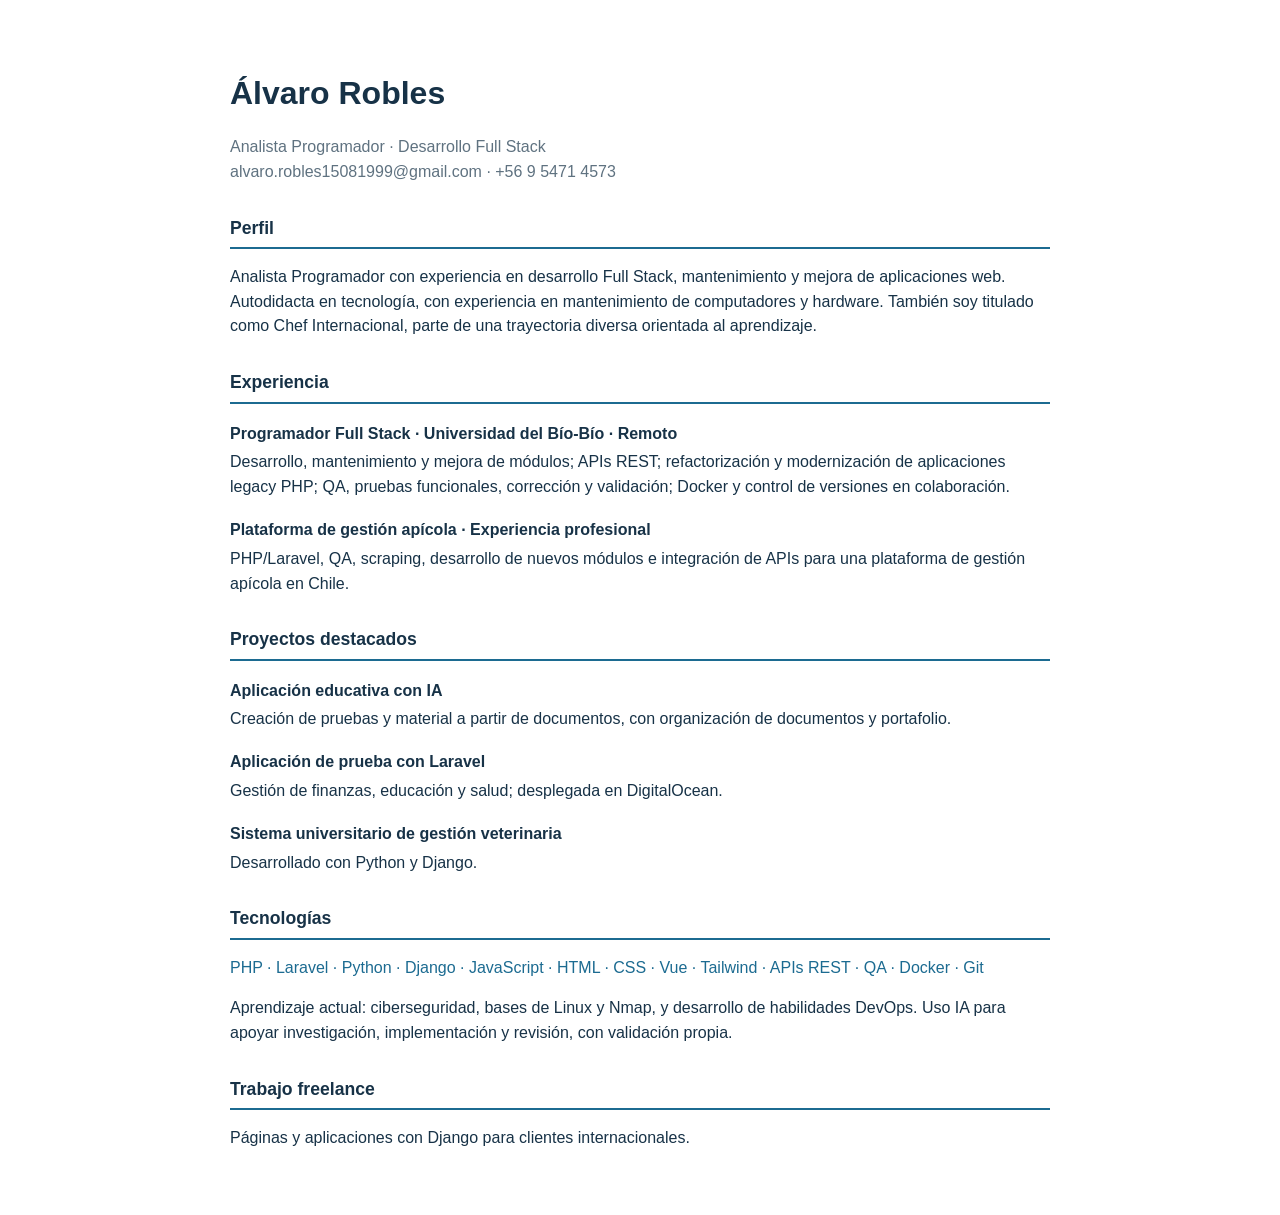
<file: cv-alvaro-robles.html>
<!doctype html>
<html lang="es"><head><meta charset="utf-8"><meta name="viewport" content="width=device-width, initial-scale=1"><title>CV · Álvaro Robles</title><style>body{font-family:Arial,sans-serif;color:#173247;max-width:820px;margin:0 auto;padding:48px;line-height:1.55}h1{margin-bottom:4px}h2{font-size:1.1rem;border-bottom:2px solid #1c6b91;padding-bottom:5px;margin-top:30px}.meta{color:#5f7280}.item{margin:18px 0}.item h3{margin:0 0 4px;font-size:1rem}.item p{margin:0}.tags{color:#1c6b91}@media print{body{padding:0}}@media(max-width:600px){body{padding:24px}}</style></head><body><header><h1>Álvaro Robles</h1><p class="meta">Analista Programador · Desarrollo Full Stack<br>alvaro.robles15081999@gmail.com · +56 9 5471 4573</p></header><section><h2>Perfil</h2><p>Analista Programador con experiencia en desarrollo Full Stack, mantenimiento y mejora de aplicaciones web. Autodidacta en tecnología, con experiencia en mantenimiento de computadores y hardware. También soy titulado como Chef Internacional, parte de una trayectoria diversa orientada al aprendizaje.</p></section><section><h2>Experiencia</h2><div class="item"><h3>Programador Full Stack · Universidad del Bío-Bío · Remoto</h3><p>Desarrollo, mantenimiento y mejora de módulos; APIs REST; refactorización y modernización de aplicaciones legacy PHP; QA, pruebas funcionales, corrección y validación; Docker y control de versiones en colaboración.</p></div><div class="item"><h3>Plataforma de gestión apícola · Experiencia profesional</h3><p>PHP/Laravel, QA, scraping, desarrollo de nuevos módulos e integración de APIs para una plataforma de gestión apícola en Chile.</p></div></section><section><h2>Proyectos destacados</h2><div class="item"><h3>Aplicación educativa con IA</h3><p>Creación de pruebas y material a partir de documentos, con organización de documentos y portafolio.</p></div><div class="item"><h3>Aplicación de prueba con Laravel</h3><p>Gestión de finanzas, educación y salud; desplegada en DigitalOcean.</p></div><div class="item"><h3>Sistema universitario de gestión veterinaria</h3><p>Desarrollado con Python y Django.</p></div></section><section><h2>Tecnologías</h2><p class="tags">PHP · Laravel · Python · Django · JavaScript · HTML · CSS · Vue · Tailwind · APIs REST · QA · Docker · Git</p><p>Aprendizaje actual: ciberseguridad, bases de Linux y Nmap, y desarrollo de habilidades DevOps. Uso IA para apoyar investigación, implementación y revisión, con validación propia.</p></section><section><h2>Trabajo freelance</h2><p>Páginas y aplicaciones con Django para clientes internacionales.</p></section></body></html>
</file>
